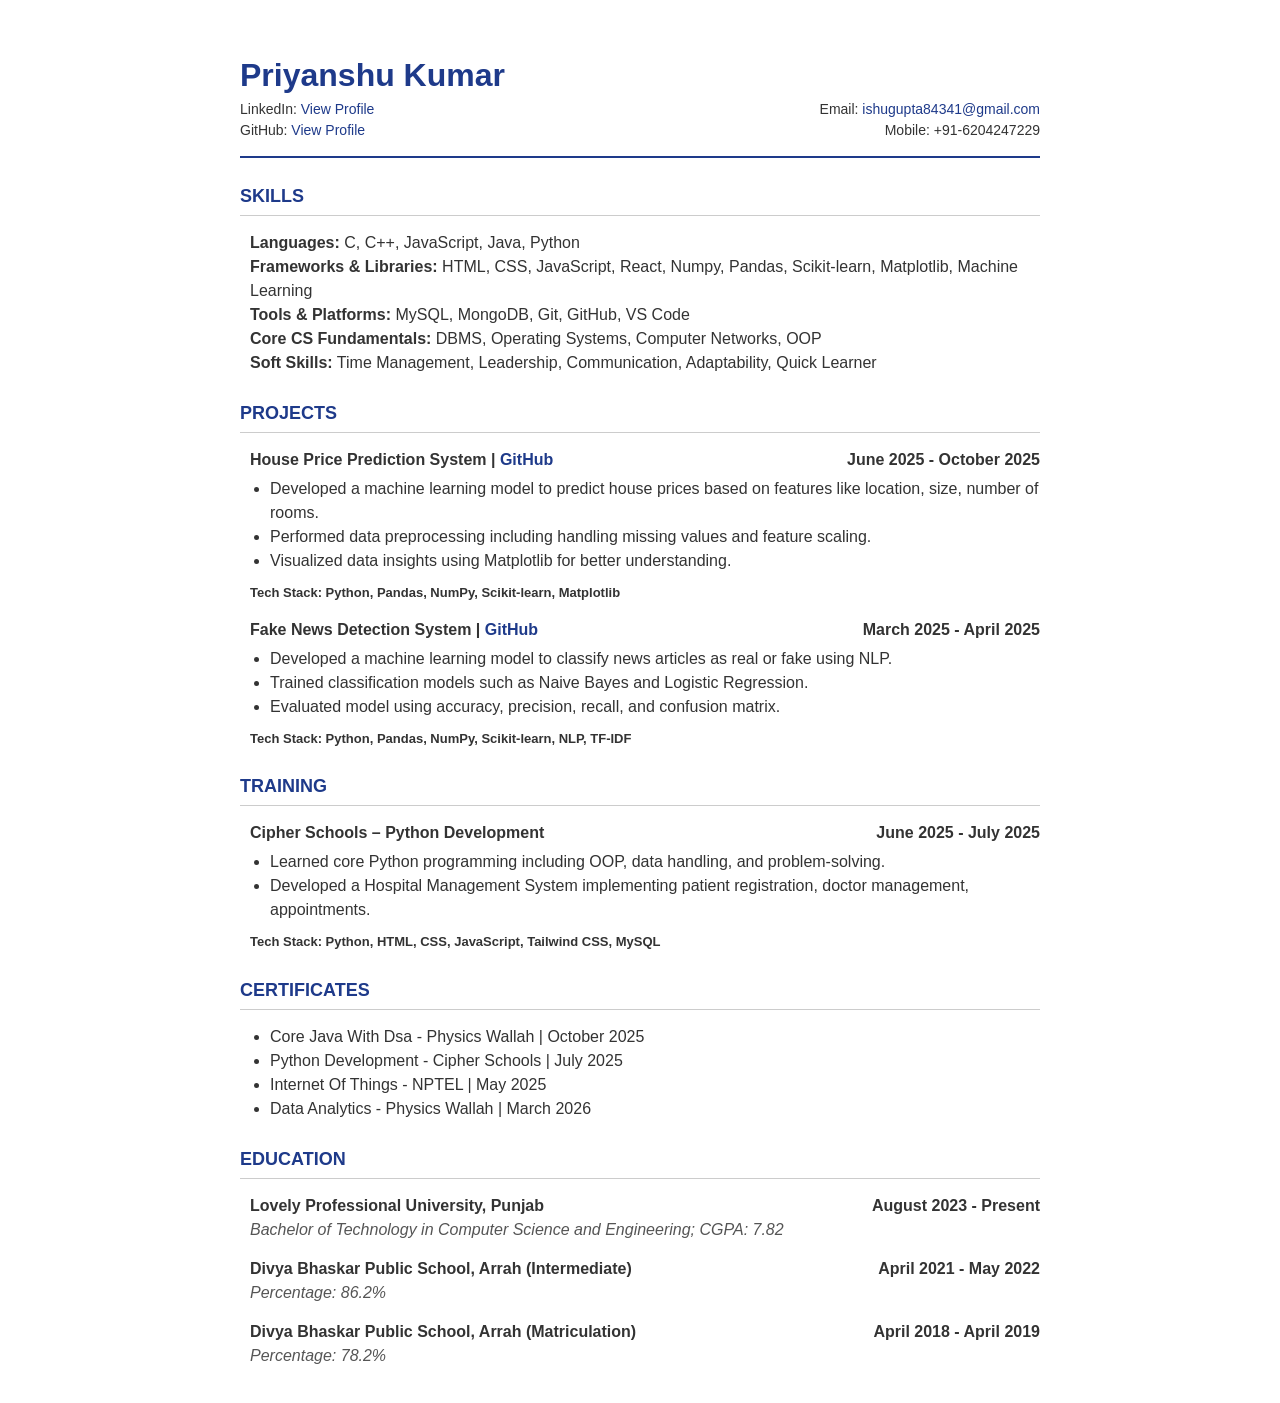
<file: resume.html>
<!DOCTYPE html>
<html lang="en">
<head>
    <meta charset="UTF-8">
    <title>Priyanshu Kumar - Resume</title>
    <!-- Simple standard HTML print CSS -->
    <style>
        body { font-family: Arial, sans-serif; max-width: 800px; margin: 0 auto; padding: 30px; line-height: 1.5; color: #333; }
        h1 { margin-bottom: 0; color: #1e3a8a; }
        .contact { display: flex; justify-content: space-between; font-size: 14px; padding-bottom: 15px; border-bottom: 2px solid #1e3a8a; margin-bottom: 25px; }
        h2 { font-size: 18px; color: #1e3a8a; text-transform: uppercase; border-bottom: 1px solid #ccc; padding-bottom: 5px; margin-top: 25px;}
        .section-content { margin-left: 10px; }
        ul { margin-top: 5px; padding-left: 20px; margin-bottom: 10px; }
        .item-header { display: flex; justify-content: space-between; font-weight: bold; margin-top: 15px; }
        .item-sub { font-style: italic; color: #555; margin-bottom: 5px; }
        .tech-stack { font-weight: bold; font-size: 13px; margin-bottom: 15px;}
        a { color: #1e3a8a; text-decoration: none; }
    </style>
</head>
<body>
    <h1>Priyanshu Kumar</h1>
    <div class="contact">
        <div>
            LinkedIn: <a href="https://www.linkedin.com/in/priyanshu-kumar-9721842a0/" target="_blank">View Profile</a><br>
            GitHub: <a href="https://github.com/Priyanshu8o6" target="_blank">View Profile</a>
        </div>
        <div style="text-align: right;">
            Email: <a href="mailto:ishugupta84341@gmail.com">ishugupta84341@gmail.com</a><br>
            Mobile: +91-6204247229
        </div>
    </div>

    <h2>Skills</h2>
    <div class="section-content">
        <strong>Languages:</strong> C, C++, JavaScript, Java, Python<br>
        <strong>Frameworks & Libraries:</strong> HTML, CSS, JavaScript, React, Numpy, Pandas, Scikit-learn, Matplotlib, Machine Learning<br>
        <strong>Tools & Platforms:</strong> MySQL,
         MongoDB, Git, GitHub, VS Code<br>
        <strong>Core CS Fundamentals:</strong> DBMS, Operating Systems, Computer Networks, OOP<br>
        <strong>Soft Skills:</strong> Time Management, Leadership, Communication, Adaptability, Quick Learner
    </div>

    <h2>Projects</h2>
    <div class="section-content">
        <div class="item-header"><span>House Price Prediction System | <a href="#" target="_blank">GitHub</a></span><span>June 2025 - October 2025</span></div>
        <ul>
            <li>Developed a machine learning model to predict house prices based on features like location, size, number of rooms.</li>
            <li>Performed data preprocessing including handling missing values and feature scaling.</li>
            <li>Visualized data insights using Matplotlib for better understanding.</li>
        </ul>
        <div class="tech-stack">Tech Stack: Python, Pandas, NumPy, Scikit-learn, Matplotlib</div>

        <div class="item-header"><span>Fake News Detection System | <a href="#" target="_blank">GitHub</a></span><span>March 2025 - April 2025</span></div>
        <ul>
            <li>Developed a machine learning model to classify news articles as real or fake using NLP.</li>
            <li>Trained classification models such as Naive Bayes and Logistic Regression.</li>
            <li>Evaluated model using accuracy, precision, recall, and confusion matrix.</li>
        </ul>
        <div class="tech-stack">Tech Stack: Python, Pandas, NumPy, Scikit-learn, NLP, TF-IDF</div>
    </div>

    <h2>Training</h2>
    <div class="section-content">
        <div class="item-header"><span>Cipher Schools – Python Development</span><span>June 2025 - July 2025</span></div>
        <ul>
            <li>Learned core Python programming including OOP, data handling, and problem-solving.</li>
            <li>Developed a Hospital Management System implementing patient registration, doctor management, appointments.</li>
        </ul>
        <div class="tech-stack">Tech Stack: Python, HTML, CSS, JavaScript, Tailwind CSS, MySQL</div>
    </div>

    <h2>Certificates</h2>
    <div class="section-content">
        <ul>
            <li>Core Java With Dsa - Physics Wallah | October 2025</li>
            <li>Python Development - Cipher Schools | July 2025</li>
            <li>Internet Of Things - NPTEL | May 2025</li>
            <li>Data Analytics - Physics Wallah | March 2026</li>
        </ul>
    </div>

    <h2>Education</h2>
    <div class="section-content">
        <div class="item-header"><span>Lovely Professional University, Punjab</span><span>August 2023 - Present</span></div>
        <div class="item-sub">Bachelor of Technology in Computer Science and Engineering; CGPA: 7.82</div>
        
        <div class="item-header"><span>Divya Bhaskar Public School, Arrah (Intermediate)</span><span>April 2021 - May 2022</span></div>
        <div class="item-sub">Percentage: 86.2%</div>
        
        <div class="item-header"><span>Divya Bhaskar Public School, Arrah (Matriculation)</span><span>April 2018 - April 2019</span></div>
        <div class="item-sub">Percentage: 78.2%</div>
    </div>
</body>
</html>
</file>
